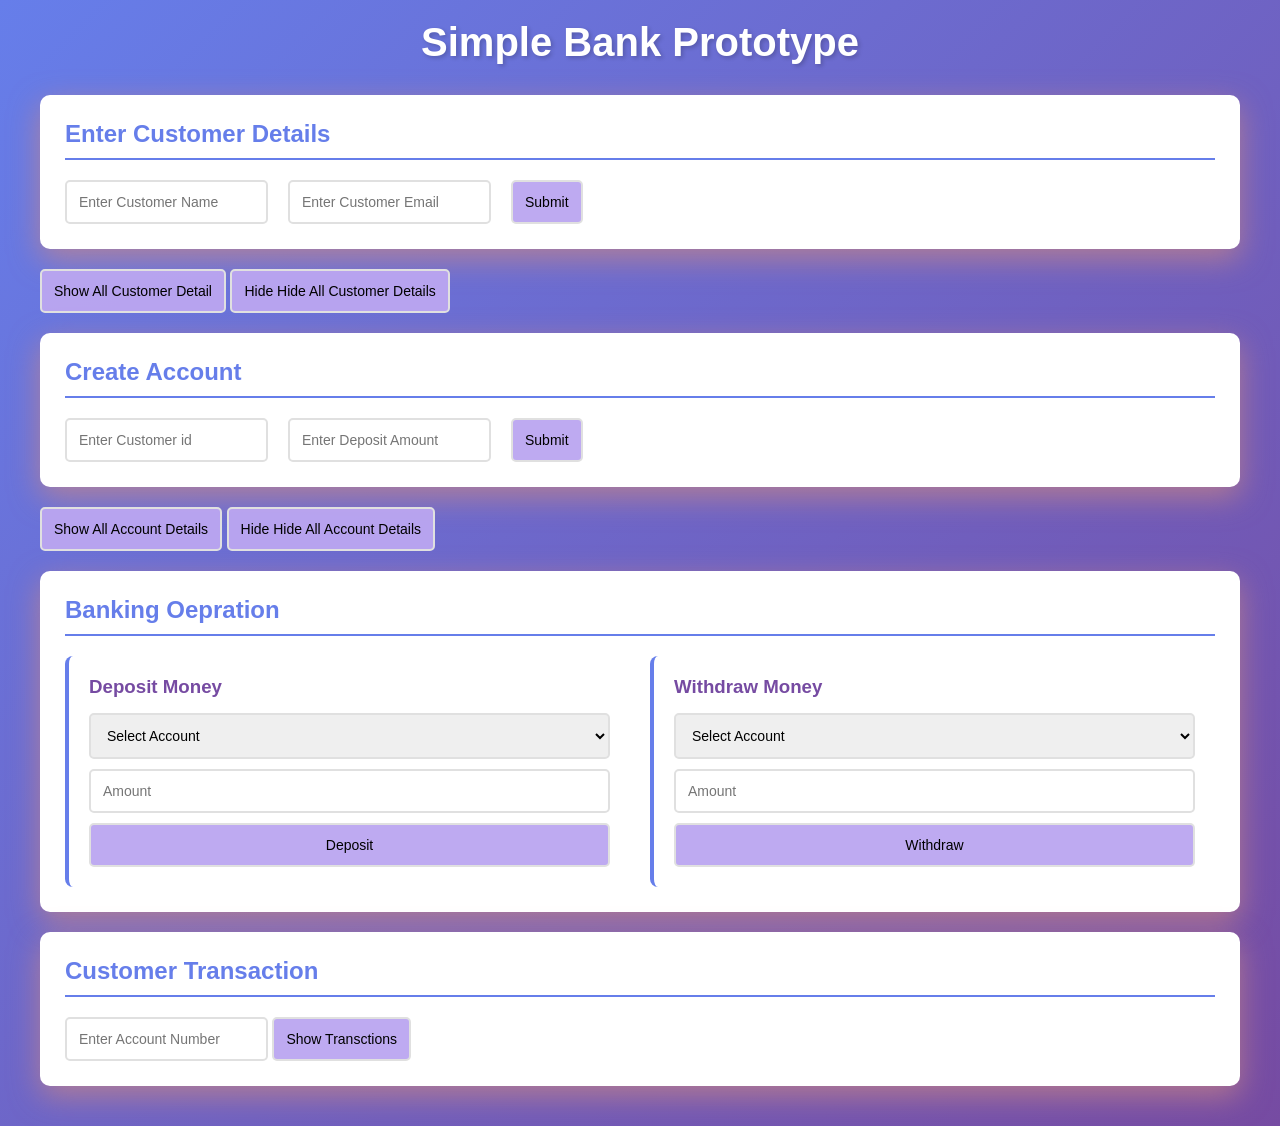
<file: Bank_Opp's/index.html>
<!DOCTYPE html>
<html lang="en">
<head>
    <meta charset="UTF-8">
    <meta name="viewport" content="width=device-width, initial-scale=1.0">
    <title>OPP BANK MANAGEMENT SYSTEM</title>
    <link rel="stylesheet" href="style.css">
    <script src="app.js"  async ></script>
</head>
<body>
    <div class="container">
        <h1>Simple Bank Prototype</h1>
        <section class="card">
            <h2>Enter Customer Details</h2>
            <form  id="createCustomerForm">
                <input type = "text" placeholder="Enter Customer Name" id="customerName" required />
                <input type =  "text" placeholder="Enter Customer Email" id="email" required/>
                <button type="submit">Submit</button>
            </form>
          
        </section>

        <section class="button" >
            <button id="showCustomerDetail" >Show All Customer Detail</button>
            <button id="hideCustomerDetail">Hide Hide All Customer Details</button>
        </section>
    
        <section class="card hidden" id="customerDetailSection">
            <div class="details" id="customer-detail">
        
            </div>
        
        </section>

    <section class="card">
            <h2>Create Account</h2>
            <form  id="createAccountForm">
                <input type = "text" placeholder="Enter Customer id" id="customerId" required />
                <input type =  "number" placeholder="Enter Deposit Amount" id="deposit" required/>
                <button type="submit">Submit</button>
            </form>
          
    </section>

    <section class="button" >
        <button id="showAccountDetail" >Show All Account Details</button>
        <button id="hideAccountDetail">Hide Hide All Account Details</button>
    </section>

     <section class="card hidden" id="accountDetailSection">
            <div class="details" id="account-detail">
        
            </div>
        
    </section>

    <section class="card">
        <h2>Banking Oepration</h2>
        <div class="operations">
            <div class="operation-box">
                    <h3>Deposit Money</h3>
                    <select id="depositAccount" class="account-select">
                        <option value="">Select Account</option>
                    </select>
                    <input type="number" id="depositAmount" placeholder="Amount" min="0" step="0.01">
                    <button onclick="performDeposit()">Deposit</button>
                </div>

                <div class="operation-box">
                    <h3>Withdraw Money</h3>
                    <select id="withdrawAccount" class="account-select">
                        <option value="">Select Account</option>
                    </select>
                    <input type="number" id="withdrawAmount" placeholder="Amount" min="0" step="0.01">
                    <button onclick="performWithdraw()">Withdraw</button>
                </div>
            

           
        </div>
    </section>

    <section class="card">
        <h2>Customer Transaction</h2>
        <input type="text" placeholder="Enter Account Number" id="accNum"/>
        <button onClick="showTransactions()">Show Transctions</button>
        <div id="trans">

        </div>

    </section>

      <!-- Messages -->
        <div id="message" class="message"></div>

    </div>
    
</body>
</html>
</file>
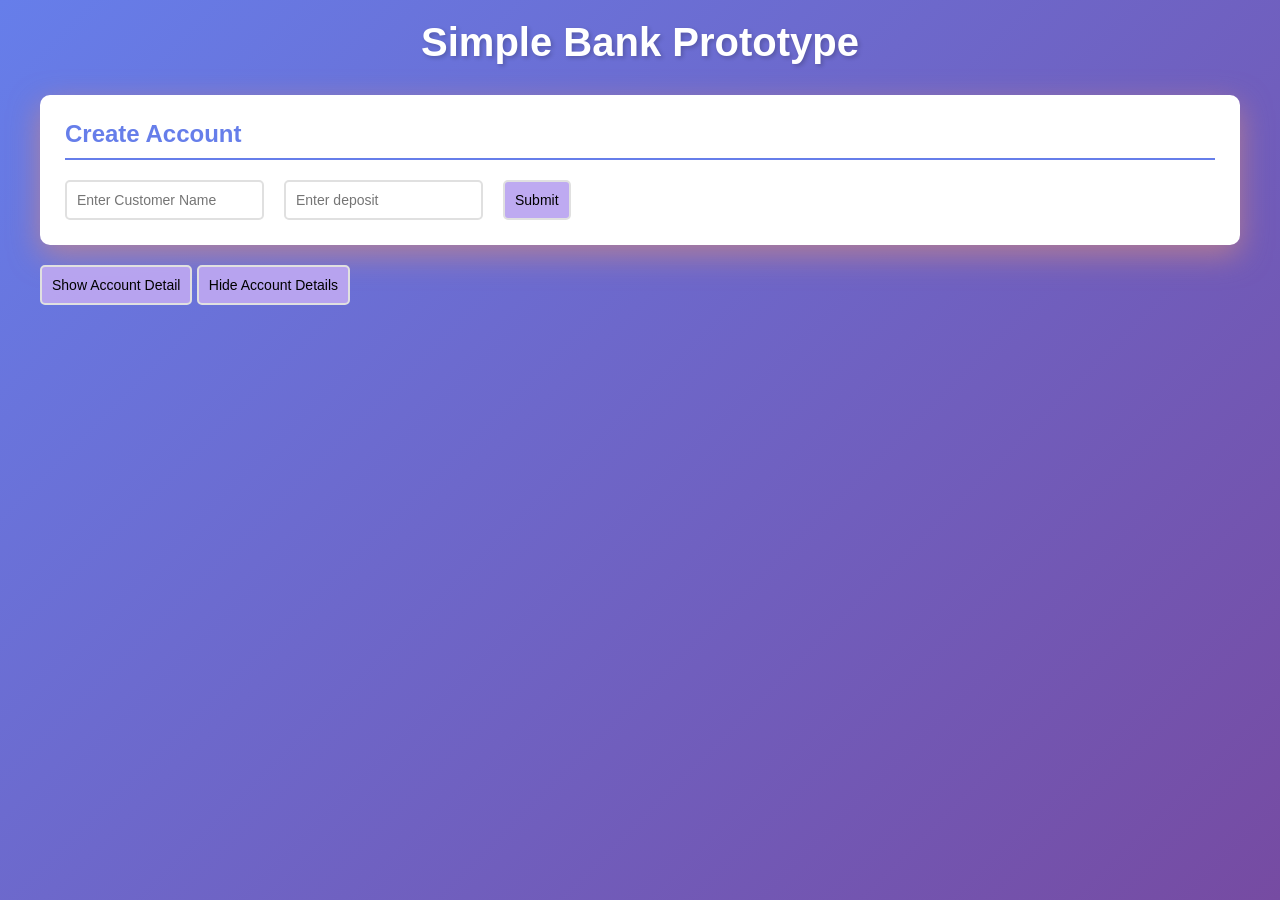
<file: Customer/index.html>
<!DOCTYPE html>
<html lang="en">
<head>
    <meta charset="UTF-8">
    <meta name="viewport" content="width=device-width, initial-scale=1.0">
    <title>Document</title>
    <link rel="stylesheet" href="style.css">
    <script src="bug.js"  defer ></script>
</head>
<body>
    <div class="container">
        <h1>Simple Bank Prototype</h1>
        <section class="card">
            <h2>Create Account</h2>
            <form  id="createCustomerForm">
                <input type = "text" placeholder="Enter Customer Name" id="customerName" required />
                <input type = "number" placeholder="Enter deposit" id="deposit" required/>
                <button type="submit">Submit</button>
            </form>
          
        </section class= "card">

        <section class="button" >
            <button id="detail" >Show Account Detail</button>
            <button id="hide">Hide Account Details</button>
        </section>
    <section class="card hidden" id="detail-section">
        <div class="details">
            <p>Name:</p>
            <p id="info"></p>

        </div>
         <div class="details">
            <p>Balance:</p>
            <p id="bal"></p>

        </div>

    </section>

    </div>
    
</body>
</html>
</file>
<file: Bank_Opp's/style.css>
* {
    margin: 0;
    padding: 0;
    box-sizing: border-box;
}

body {
    font-family: 'Segoe UI', Tahoma, Geneva, Verdana, sans-serif;
    background: linear-gradient(135deg, #667eea 0%, #764ba2 100%);
    min-height: 100vh;
    padding: 20px;
}

.container {
    max-width: 1200px;
    margin: 0 auto;
}

h1 {
    text-align: center;
    color: white;
    margin-bottom: 30px;
    font-size: 2.5em;
    text-shadow: 2px 2px 4px rgba(0,0,0,0.2);
}

h2{
  color: #667eea;
    margin-bottom: 20px;
    border-bottom: 2px solid #667eea;
    padding-bottom: 10px;
}

h3 {
    color: #764ba2;
    margin-bottom: 15px;
}


.card{
    background-color: white;
    border-radius: 10px;
    padding:25px;
    margin-bottom: 20px;
    box-shadow: 0 10px 30px rgba(202, 134, 134, 0.733);
}

.button{
    margin:20px 0;
}

.details{
    display: flex;
    gap:5px;
}
    
    


form {
    display: flex;
    gap: 20px;
    flex-wrap: wrap;
}

input,select, button{
    padding:12px;
    border-radius:5px;
    border: 2px solid #e0e0e0;
    font-size:14px;
    transition:all 0.3s;
}

input:focus, select:focus {
    outline: none; 
    border-color: #667eea;
}


button{
    background-color: #bba6f1f3;
}

.hidden{
    display:none;
}

* Display Lists */
.customer-item, .account-item {
    background: #f8f9fa;
    padding: 15px;
    margin-bottom: 10px;
    border-radius: 5px;
    border-left: 4px solid #667eea;

}

#customer-detail, #account-detail{
    display:flex;
    flex-direction: column;
    gap:5px;
}

.customer-item h4, .account-item h4 {
    color: #764ba2;
    margin-bottom: 5px;
}

.customer-item p, .account-item p {
    color: #555;
    font-size: 14px;
    margin: 3px 0;
}

/* Operations */
.operations{
  display: grid;
    grid-template-columns: repeat(auto-fit, minmax(300px, 1fr));
    gap: 20px;
}

.operation-box{
    
    padding: 20px;
    border-radius: 8px;
    border-left: 4px solid #667eea;

}

.operation-box input, 
.operation-box select {
    width: 100%;
    margin-bottom: 10px;
}

.operation-box button {
    width: 100%;
}


/* Messages */
.message {
    position: fixed;
    top: 20px;
    right: 20px;
    padding: 15px 25px;
    border-radius: 5px;
    font-weight: bold;
    display: none;
    z-index: 1000;
    box-shadow: 0 5px 15px rgba(0,0,0,0.3);
    background-color: #e0e0e0;
}

.message.show {
    display: block;
    animation: slideIn 0.3s ease-out;
}
</file>
<file: Customer/style.css>
* {
    margin: 0;
    padding: 0;
    box-sizing: border-box;
}

body {
    font-family: 'Segoe UI', Tahoma, Geneva, Verdana, sans-serif;
    background: linear-gradient(135deg, #667eea 0%, #764ba2 100%);
    min-height: 100vh;
    padding: 20px;
}

.container {
    max-width: 1200px;
    margin: 0 auto;
}

h1 {
    text-align: center;
    color: white;
    margin-bottom: 30px;
    font-size: 2.5em;
    text-shadow: 2px 2px 4px rgba(0,0,0,0.2);
}


.card{
    background-color: white;
    border-radius: 10px;
    padding:25px;
    margin-bottom: 20px;
    box-shadow: 0 10px 30px rgba(202, 134, 134, 0.733);
}

.button{
    margin:20px 0;
}

.details{
    display: flex;
    gap:5px;
}
    
    

h2{
  color: #667eea;
    margin-bottom: 20px;
    border-bottom: 2px solid #667eea;
    padding-bottom: 10px;
}

form {
    display: flex;
    gap: 20px;
    flex-wrap: wrap;
}

input, button{
    padding:10px;
    border-radius:5px;
    border: 2px solid #e0e0e0;
    font-size:14px;
    transition:all 0.3s;
}


button{
    background-color: #bba6f1f3;
}

.hidden{
    display:none;
}
</file>
